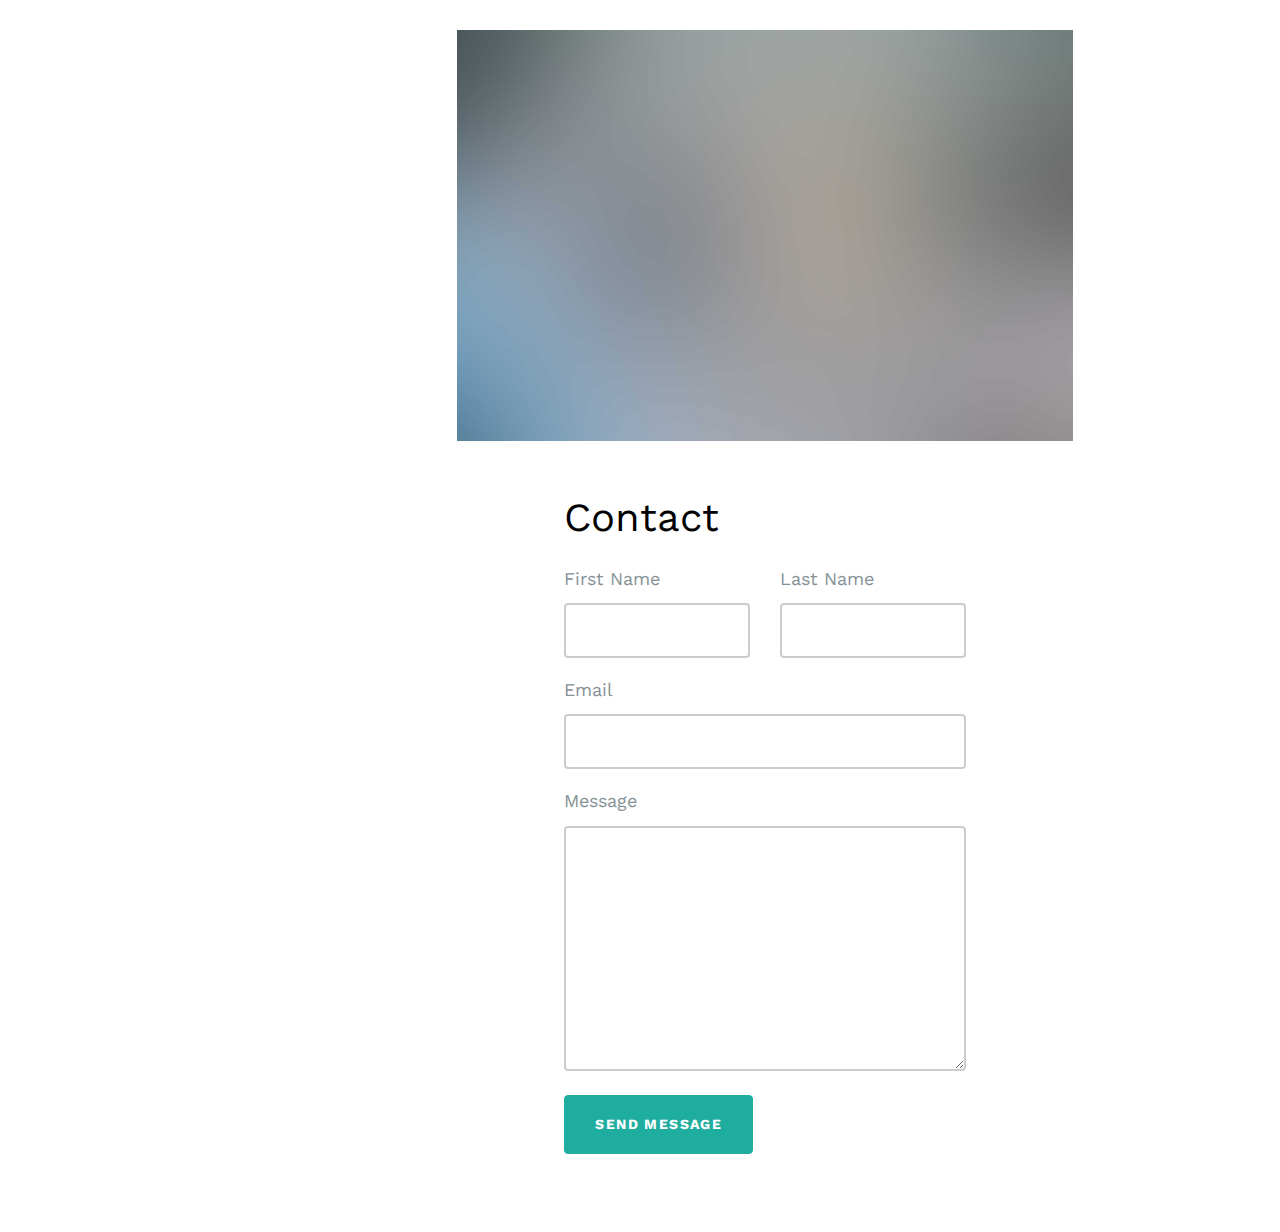
<file: download.html>
<!DOCTYPE html>
<html lang="en">
  <head>
    <title>Aside - Free HTML5 Bootstrap 4 Template by uicookies.com</title>
    <meta charset="utf-8">
    <meta name="viewport" content="width=device-width, initial-scale=1, shrink-to-fit=no">
    <meta name="description" content="Free HTML5 Website Template by uicookies.com" />
    <meta name="keywords" content="free bootstrap 4, free bootstrap 4 template, free website templates, free html5, free template, free website template, html5, css3, mobile first, responsive" />
    <meta name="author" content="uicookies.com" />
    
    <link href="https://fonts.googleapis.com/css?family=Work+Sans" rel="stylesheet">

    <link rel="stylesheet" href="css/bootstrap.min.css">
    <link rel="stylesheet" href="css/open-iconic-bootstrap.min.css">
    
    <link rel="stylesheet" href="css/owl.carousel.min.css">
    <link rel="stylesheet" href="css/owl.theme.default.min.css">

    <link rel="stylesheet" href="css/icomoon.css">
    <link rel="stylesheet" href="css/animate.css">
    <link rel="stylesheet" href="css/style.css">

  </head>
  <body>
    
   <aside class="probootstrap-aside js-probootstrap-aside">
      <a href="#" class="probootstrap-close-menu js-probootstrap-close-menu d-md-none"><span class="oi oi-circle-x"></span></a>
      <div class="probootstrap-site-logo probootstrap-animate" data-animate-effect="fadeInLeft">
        <br>
        <a href="index.html" class="mb-2 d-block probootstrap-logo">Photographer</a>
        <p class="mb-0">Options that we can offer you.</p>
      </div>
      <div class="probootstrap-overflow">
        <nav class="probootstrap-nav">
          <ul>
            <li class="probootstrap-animate" data-animate-effect="fadeInLeft">
              <a href="index.html">
                <span>
                  <span>
                    <svg xmlns="http://www.w3.org/2000/svg" width="28" height="20" viewBox="0 0 24 24" fill="none" stroke="currentColor" stroke-width="2" role="img" aria-label="Home icon">
                      <path d="M3 11l9-8 9 8"/>
                      <path d="M5 11v9h14v-9"/>
                      <rect x="10" y="14" width="4" height="6"/>
                    </svg>
                  </span>
                  <span>
                    Home
                  </span>
                </span>
                
              </a>
            </li>
            <li class="probootstrap-animate" data-animate-effect="fadeInLeft">
              <a href="receive.html">
                <span>
                  <span>
                    <svg xmlns="http://www.w3.org/2000/svg" width="28" height="20" viewBox="0 0 24 24" fill="none" stroke="currentColor" stroke-width="2" role="img" aria-label="Email icon">
                      <rect x="3" y="5" width="18" height="14" rx="2" ry="2"/>
                      <path d="M3 7l9 7 9-7" stroke-linecap="round" stroke-linejoin="round"/>
                    </svg>

                  </span>
                  <span>
                    Receive Pictures
                  </span>
                </span>
              </a>
            </li>
            <li class="probootstrap-animate" data-animate-effect="fadeInLeft">
              <a href="inv_friends.html">
                <span>
                  <span>
                    <svg xmlns="http://www.w3.org/2000/svg" width="28" height="20" viewBox="0 0 24 24" fill="none" stroke="currentColor" stroke-width="2" role="img" aria-label="Detailed smartphone with larger plus sign">
                      <rect x="3" y="2" width="18" height="20" rx="3" ry="3"/>
                      <rect x="9" y="3.5" width="6" height="1" rx="0.5" ry="0.5"/>
                      <line x1="3" y1="6" x2="3" y2="8"/>
                      <line x1="21" y1="8" x2="21" y2="10"/>
                      <circle cx="12" cy="19" r="1"/>
                      <line x1="12" y1="8.5" x2="12" y2="14.5"/>
                      <line x1="8.5" y1="11.5" x2="15.5" y2="11.5"/>
                    </svg>
                  </span>
                  <span>
                    Invite Friends
                  </span>
                </span>
              </a>
            </li>
            <li class="probootstrap-animate" data-animate-effect="fadeInLeft">
              <a href="add_friends.html">
                <span>
                  <span>
                   <svg xmlns="http://www.w3.org/2000/svg" width="28" height="20" viewBox="0 0 24 24" fill="none" stroke="currentColor" stroke-width="2" role="img" aria-label="User with plus icon">
                    <!-- User head -->
                    <circle cx="12" cy="8" r="3"/>
                    
                    <!-- User shoulders/body -->
                    <path d="M6 20c0-3 3-5 6-5s6 2 6 5"/>
                    
                    <!-- Plus sign (shifted farther right) -->
                    <line x1="20" y1="8" x2="20" y2="16"/>
                    <line x1="16" y1="12" x2="24" y2="12"/>
                  </svg>
                  </span>
                  <span>
                    Add Friends
                  </span>
                </span>
              </a>
            </li>
            <li class="probootstrap-animate active" data-animate-effect="fadeInLeft">
              <a href="download.html">
                <span>
                  <span>
                    <svg xmlns="http://www.w3.org/2000/svg" width="28" height="20" viewBox="0 0 24 24" fill="none" stroke="currentColor" stroke-width="2" role="img" aria-label="Download icon">
                      <!-- Arrow pointing down -->
                      <path d="M12 3v12"/>
                      <polyline points="6 11 12 17 18 11"/>
                      <!-- Download bar -->
                      <rect x="5" y="19" width="14" height="2" rx="1"/>
                    </svg>
                  </span>
                  <span>
                    Download Pictures
                  </span>
                </span>
              </a>
            </li>
          </ul>
        </nav>
        <footer class="probootstrap-aside-footer probootstrap-animate" data-animate-effect="fadeInLeft">
          <!-- <ul class="list-unstyled d-flex probootstrap-aside-social">
            <li><a href="#" class="p-2"><span class="icon-twitter"></span></a></li>
            <li><a href="#" class="p-2"><span class="icon-instagram"></span></a></li>
            <li><a href="#" class="p-2"><span class="icon-dribbble"></span></a></li>
          </ul> -->
          <p>&copy; <script>document.write(new Date().getFullYear())</script> Photographer Mission  All Rights Reserved.</p>
        </footer>
      </div>
    </aside>


    <main role="main" class="probootstrap-main js-probootstrap-main">
      <div class="probootstrap-bar">
        <a href="#" class="probootstrap-toggle js-probootstrap-toggle"><span class="oi oi-menu"></span></a>
        <div class="probootstrap-main-site-logo"><a href="index.html">Aside</a></a></div>
      </div>
      <div class="container-fluid">
        <div class="row justify-content-center">
          <div class="col-xl-8 col-lg-12">
            <p class="mb-5"><img src="images/img_bg_1.jpg" alt="Free Bootstrap 4 Template by uicookies.com" class="img-fluid"></p>

            <div class="row">
              <div class="col-xl-8 col-lg-12 mx-auto">
                <h1 class="mb-3">Contact</h1>

                <form action="#" method="post" class="probootstrap-form mb-5">
                  <div class="row">
                    <div class="col-md-6">
                      <div class="form-group">
                        <label for="fname">First Name</label>
                        <input type="text" class="form-control" id="fname" name="fname">
                      </div>
                    </div>
                    <div class="col-md-6">
                      <div class="form-group">
                        <label for="lname">Last Name</label>
                        <input type="text" class="form-control" id="lname" name="lname">
                      </div>
                    </div>
                  </div>
                  <div class="form-group">
                    <label for="email">Email</label>
                    <input type="email" class="form-control" id="email" name="email">
                  </div>
                  <div class="form-group mb-4">
                    <label for="message">Message</label>
                    <textarea cols="30" rows="10" class="form-control" id="message" name="message"></textarea>
                  </div>
                  <div class="form-group">
                    <input type="submit" class="btn btn-primary" id="submit" name="submit" value="Send Message">
                  </div>
                </form>
               
              </div>
            </div>
            
          </div>
        </div>
        <!-- END row -->

        

            
          </div>
        </section>
        <!-- END section -->

      </div>

      <div class="container-fluid d-md-none">
        <div class="row">
          <div class="col-md-12">
            <ul class="list-unstyled d-flex probootstrap-aside-social">
              <li><a href="#" class="p-2"><span class="icon-twitter"></span></a></li>
              <li><a href="#" class="p-2"><span class="icon-instagram"></span></a></li>
              <li><a href="#" class="p-2"><span class="icon-dribbble"></span></a></li>
            </ul>
            <p>&copy; 2017 <a href="https://uicookies.com/" target="_blank">uiCookies:Aside</a>. <br> All Rights Reserved. Designed by <a href="https://uicookies.com/" target="_blank">uicookies.com</a></p>
          </div>
        </div>
      </div>

    </main>

    

    <script src="js/jquery-3.2.1.slim.min.js"></script>
    <script src="js/popper.min.js"></script>
    <script src="js/bootstrap.min.js"></script>
    <script src="js/owl.carousel.min.js"></script>
    <script src="js/jquery.waypoints.min.js"></script>
    <script src="js/imagesloaded.pkgd.min.js"></script>

    <script src="js/main.js"></script>
    
    
  </body>
</html>
</file>
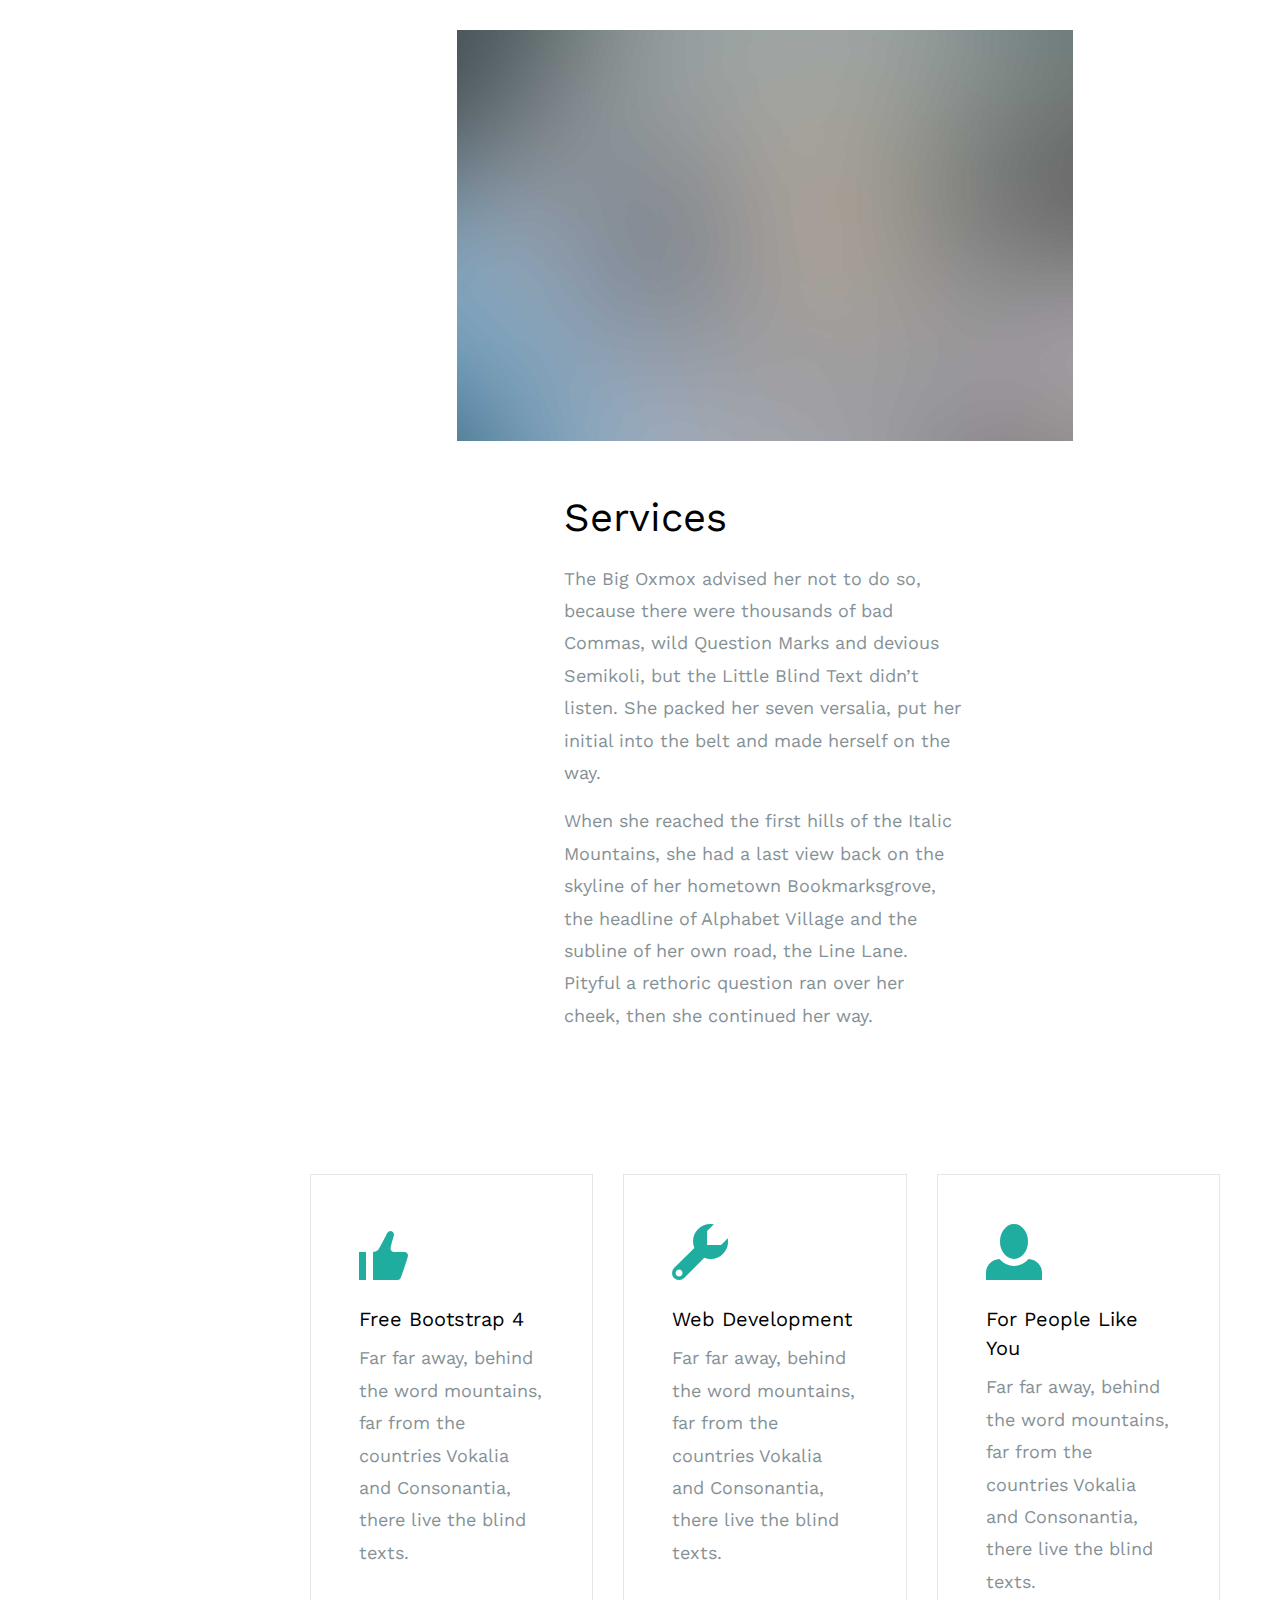
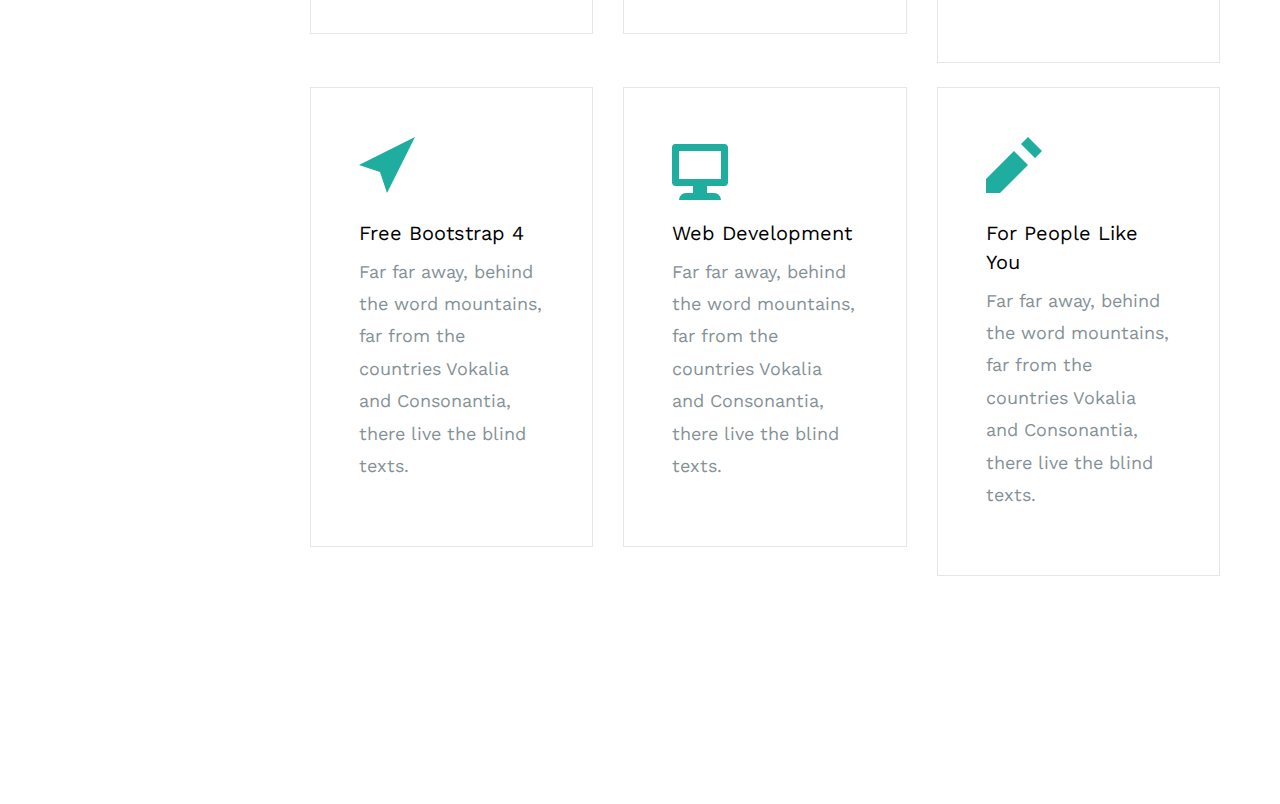
<file: inv_friends.html>
<!DOCTYPE html>
<html lang="en">
  <head>
    <title>Aside - Free HTML5 Bootstrap 4 Template by uicookies.com</title>
    <meta charset="utf-8">
    <meta name="viewport" content="width=device-width, initial-scale=1, shrink-to-fit=no">
    <meta name="description" content="Free HTML5 Website Template by uicookies.com" />
    <meta name="keywords" content="free bootstrap 4, free bootstrap 4 template, free website templates, free html5, free template, free website template, html5, css3, mobile first, responsive" />
    <meta name="author" content="uicookies.com" />
    
    <link href="https://fonts.googleapis.com/css?family=Work+Sans" rel="stylesheet">

    <link rel="stylesheet" href="css/bootstrap.min.css">
    <link rel="stylesheet" href="css/open-iconic-bootstrap.min.css">
    
    <link rel="stylesheet" href="css/owl.carousel.min.css">
    <link rel="stylesheet" href="css/owl.theme.default.min.css">

    <link rel="stylesheet" href="css/icomoon.css">
    <link rel="stylesheet" href="css/animate.css">
    <link rel="stylesheet" href="css/style.css">

  </head>
  <body>
    
    <aside class="probootstrap-aside js-probootstrap-aside">
      <a href="#" class="probootstrap-close-menu js-probootstrap-close-menu d-md-none"><span class="oi oi-circle-x"></span></a>
      <div class="probootstrap-site-logo probootstrap-animate" data-animate-effect="fadeInLeft">
        <br>
        <a href="index.html" class="mb-2 d-block probootstrap-logo">Photographer</a>
        <p class="mb-0">Options that we can offer you.</p>
      </div>
      <div class="probootstrap-overflow">
        <nav class="probootstrap-nav">
          <ul>
            <li class="probootstrap-animate" data-animate-effect="fadeInLeft">
              <a href="index.html">
                <span>
                  <span>
                    <svg xmlns="http://www.w3.org/2000/svg" width="28" height="20" viewBox="0 0 24 24" fill="none" stroke="currentColor" stroke-width="2" role="img" aria-label="Home icon">
                      <path d="M3 11l9-8 9 8"/>
                      <path d="M5 11v9h14v-9"/>
                      <rect x="10" y="14" width="4" height="6"/>
                    </svg>
                  </span>
                  <span>
                    Home
                  </span>
                </span>
                
              </a>
            </li>
            <li class="probootstrap-animate" data-animate-effect="fadeInLeft">
              <a href="receive.html">
                <span>
                  <span>
                    <svg xmlns="http://www.w3.org/2000/svg" width="28" height="20" viewBox="0 0 24 24" fill="none" stroke="currentColor" stroke-width="2" role="img" aria-label="Email icon">
                      <rect x="3" y="5" width="18" height="14" rx="2" ry="2"/>
                      <path d="M3 7l9 7 9-7" stroke-linecap="round" stroke-linejoin="round"/>
                    </svg>

                  </span>
                  <span>
                    Receive Pictures
                  </span>
                </span>
              </a>
            </li>
            <li class="probootstrap-animate active" data-animate-effect="fadeInLeft">
              <a href="inv_friends.html">
                <span>
                  <span>
                    <svg xmlns="http://www.w3.org/2000/svg" width="28" height="20" viewBox="0 0 24 24" fill="none" stroke="currentColor" stroke-width="2" role="img" aria-label="Detailed smartphone with larger plus sign">
                      <rect x="3" y="2" width="18" height="20" rx="3" ry="3"/>
                      <rect x="9" y="3.5" width="6" height="1" rx="0.5" ry="0.5"/>
                      <line x1="3" y1="6" x2="3" y2="8"/>
                      <line x1="21" y1="8" x2="21" y2="10"/>
                      <circle cx="12" cy="19" r="1"/>
                      <line x1="12" y1="8.5" x2="12" y2="14.5"/>
                      <line x1="8.5" y1="11.5" x2="15.5" y2="11.5"/>
                    </svg>
                  </span>
                  <span>
                    Invite Friends
                  </span>
                </span>
              </a>
            </li>
            <li class="probootstrap-animate" data-animate-effect="fadeInLeft">
              <a href="add_friends.html">
                <span>
                  <span>
                   <svg xmlns="http://www.w3.org/2000/svg" width="28" height="20" viewBox="0 0 24 24" fill="none" stroke="currentColor" stroke-width="2" role="img" aria-label="User with plus icon">
                    <!-- User head -->
                    <circle cx="12" cy="8" r="3"/>
                    
                    <!-- User shoulders/body -->
                    <path d="M6 20c0-3 3-5 6-5s6 2 6 5"/>
                    
                    <!-- Plus sign (shifted farther right) -->
                    <line x1="20" y1="8" x2="20" y2="16"/>
                    <line x1="16" y1="12" x2="24" y2="12"/>
                  </svg>
                  </span>
                  <span>
                    Add Friends
                  </span>
                </span>
              </a>
            </li>
            <li class="probootstrap-animate" data-animate-effect="fadeInLeft">
              <a href="download.html">
                <span>
                  <span>
                    <svg xmlns="http://www.w3.org/2000/svg" width="28" height="20" viewBox="0 0 24 24" fill="none" stroke="currentColor" stroke-width="2" role="img" aria-label="Download icon">
                      <!-- Arrow pointing down -->
                      <path d="M12 3v12"/>
                      <polyline points="6 11 12 17 18 11"/>
                      <!-- Download bar -->
                      <rect x="5" y="19" width="14" height="2" rx="1"/>
                    </svg>
                  </span>
                  <span>
                    Download Pictures
                  </span>
                </span>
              </a>
            </li>
          </ul>
        </nav>
        <footer class="probootstrap-aside-footer probootstrap-animate" data-animate-effect="fadeInLeft">
          <!-- <ul class="list-unstyled d-flex probootstrap-aside-social">
            <li><a href="#" class="p-2"><span class="icon-twitter"></span></a></li>
            <li><a href="#" class="p-2"><span class="icon-instagram"></span></a></li>
            <li><a href="#" class="p-2"><span class="icon-dribbble"></span></a></li>
          </ul> -->
          <p>&copy; <script>document.write(new Date().getFullYear())</script> Photographer Mission  All Rights Reserved.</p>
        </footer>
      </div>
    </aside>


    <main role="main" class="probootstrap-main js-probootstrap-main">
      <div class="probootstrap-bar">
        <a href="#" class="probootstrap-toggle js-probootstrap-toggle"><span class="oi oi-menu"></span></a>
        <div class="probootstrap-main-site-logo"><a href="index.html">Aside</a></a></div>
      </div>
      <div class="container-fluid">
        <div class="row justify-content-center">
          <div class="col-xl-8 col-lg-12">
            <p class="mb-5"><img src="images/img_bg_1.jpg" alt="Free Bootstrap 4 Template by uicookies.com" class="img-fluid"></p>

            <div class="row">
              <div class="col-xl-8 col-lg-12 mx-auto">
                <h1 class="mb-3">Services</h1>
               
                <p>The Big Oxmox advised her not to do so, because there were thousands of bad Commas, wild Question Marks and devious Semikoli, but the Little Blind Text didn’t listen. She packed her seven versalia, put her initial into the belt and made herself on the way.</p>

                <p>When she reached the first hills of the Italic Mountains, she had a last view back on the skyline of her hometown Bookmarksgrove, the headline of Alphabet Village and the subline of her own road, the Line Lane. Pityful a rethoric question ran over her cheek, then she continued her way.</p>  
              </div>
            </div>
            
          </div>
        </div>
        <!-- END row -->

        <section class="probootstrap-section">
          <div class="container-fluid">
            <div class="row mb-5">
              
              <div class="col-lg-4 col-md-6">
                <div class="media d-block mb-4 text-left probootstrap-media p-md-5 p-4">
                  <div class="probootstrap-icon mb-3"><span class="oi oi-thumb-up display-4"></span></div>
                  <div class="media-body">
                    <h5 class="mt-0">Free Bootstrap 4</h5>
                    <p>Far far away, behind the word mountains, far from the countries Vokalia and Consonantia, there live the blind texts.</p>
                  </div>
                </div>
              </div>
              <div class="col-lg-4 col-md-6">
                <div class="media d-block mb-4 text-left probootstrap-media p-md-5 p-4">
                  <div class="probootstrap-icon mb-3"><span class="oi oi-wrench display-4"></span></div>
                  <div class="media-body">
                    <h5 class="mt-0">Web Development</h5>
                    <p>Far far away, behind the word mountains, far from the countries Vokalia and Consonantia, there live the blind texts.</p>
                  </div>
                </div>
              </div>
              <div class="col-lg-4 col-md-6">
                <div class="media d-block mb-4 text-left probootstrap-media p-md-5 p-4">
                  <div class="probootstrap-icon mb-3"><span class="oi oi-person display-4"></span></div>
                  <div class="media-body">
                    <h5 class="mt-0">For People Like You</h5>
                    <p>Far far away, behind the word mountains, far from the countries Vokalia and Consonantia, there live the blind texts.</p>
                  </div>
                </div>
              </div>

              <div class="col-lg-4 col-md-6">
                <div class="media d-block mb-4 text-left probootstrap-media p-md-5 p-4">
                  <div class="probootstrap-icon mb-3"><span class="oi oi-location display-4"></span></div>
                  <div class="media-body">
                    <h5 class="mt-0">Free Bootstrap 4</h5>
                    <p>Far far away, behind the word mountains, far from the countries Vokalia and Consonantia, there live the blind texts.</p>
                  </div>
                </div>
              </div>
              <div class="col-lg-4 col-md-6">
                <div class="media d-block mb-4 text-left probootstrap-media p-md-5 p-4">
                  <div class="probootstrap-icon mb-3"><span class="oi oi-monitor display-4"></span></div>
                  <div class="media-body">
                    <h5 class="mt-0">Web Development</h5>
                    <p>Far far away, behind the word mountains, far from the countries Vokalia and Consonantia, there live the blind texts.</p>
                  </div>
                </div>
              </div>
              <div class="col-lg-4 col-md-6">
                <div class="media d-block mb-4 text-left probootstrap-media p-md-5 p-4">
                  <div class="probootstrap-icon mb-3"><span class="oi oi-pencil display-4"></span></div>
                  <div class="media-body">
                    <h5 class="mt-0">For People Like You</h5>
                    <p>Far far away, behind the word mountains, far from the countries Vokalia and Consonantia, there live the blind texts.</p>
                  </div>
                </div>
              </div>
            </div>
            
            

            
          </div>
        </section>
        <!-- END section -->

      </div>

      <div class="container-fluid d-md-none">
        <div class="row">
          <div class="col-md-12">
            <ul class="list-unstyled d-flex probootstrap-aside-social">
              <li><a href="#" class="p-2"><span class="icon-twitter"></span></a></li>
              <li><a href="#" class="p-2"><span class="icon-instagram"></span></a></li>
              <li><a href="#" class="p-2"><span class="icon-dribbble"></span></a></li>
            </ul>
            <p>&copy; 2017 <a href="https://uicookies.com/" target="_blank">uiCookies:Aside</a>. <br> All Rights Reserved. Designed by <a href="https://uicookies.com/" target="_blank">uicookies.com</a></p>
          </div>
        </div>
      </div>

    </main>

    

    <script src="js/jquery-3.2.1.slim.min.js"></script>
    <script src="js/popper.min.js"></script>
    <script src="js/bootstrap.min.js"></script>
    <script src="js/owl.carousel.min.js"></script>
    <script src="js/jquery.waypoints.min.js"></script>
    <script src="js/imagesloaded.pkgd.min.js"></script>

    <script src="js/main.js"></script>
   
    
  </body>
</html>
</file>
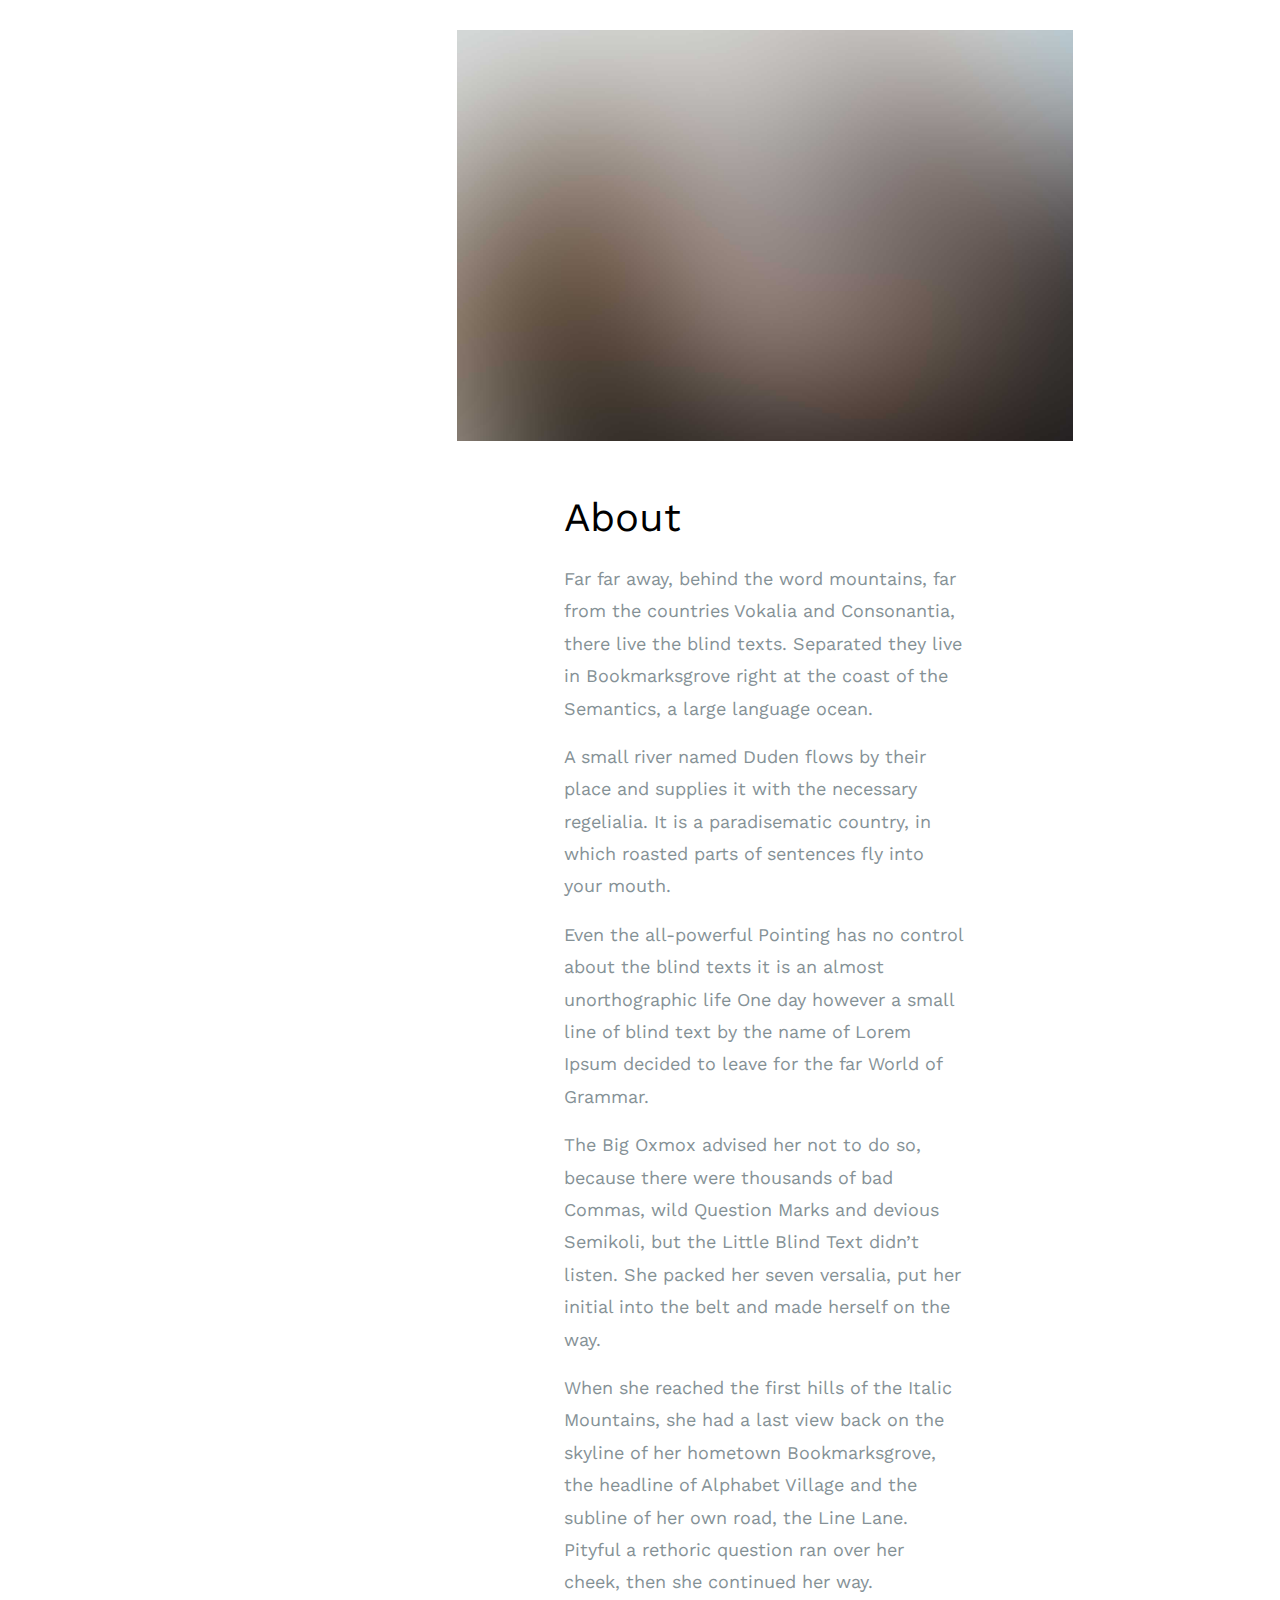
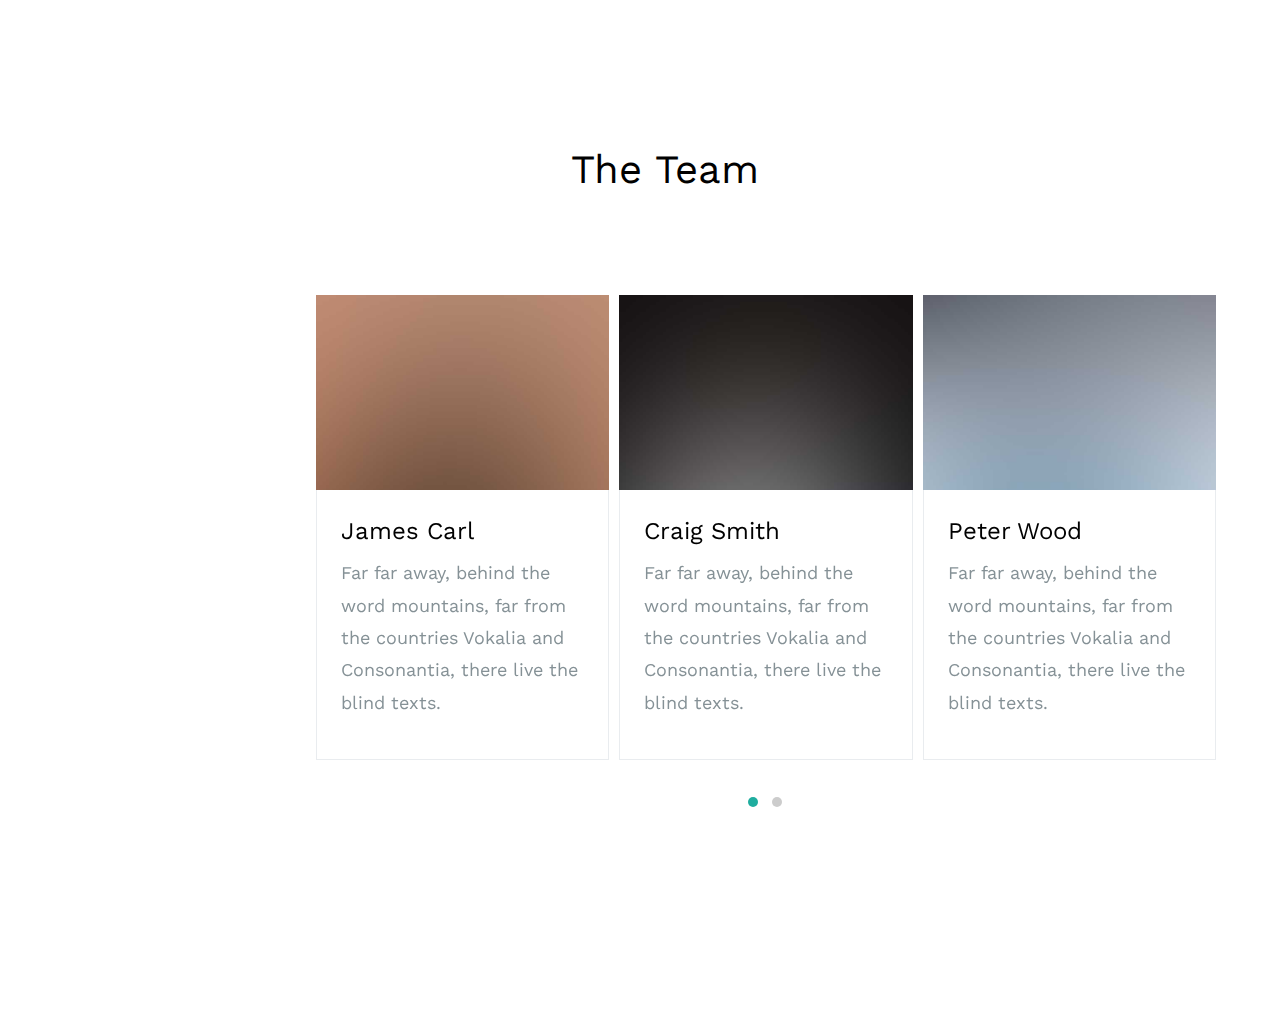
<file: receive.html>
<!DOCTYPE html>
<html lang="en">
  <head>
    <title>Aside - Free HTML5 Bootstrap 4 Template by uicookies.com</title>
    <meta charset="utf-8">
    <meta name="viewport" content="width=device-width, initial-scale=1, shrink-to-fit=no">
    <meta name="description" content="Free HTML5 Website Template by uicookies.com" />
    <meta name="keywords" content="free bootstrap 4, free bootstrap 4 template, free website templates, free html5, free template, free website template, html5, css3, mobile first, responsive" />
    <meta name="author" content="uicookies.com" />
    
    <link href="https://fonts.googleapis.com/css?family=Work+Sans" rel="stylesheet">

    <link rel="stylesheet" href="css/bootstrap.min.css">
    <link rel="stylesheet" href="css/open-iconic-bootstrap.min.css">
    
    <link rel="stylesheet" href="css/owl.carousel.min.css">
    <link rel="stylesheet" href="css/owl.theme.default.min.css">

    <link rel="stylesheet" href="css/icomoon.css">
    <link rel="stylesheet" href="css/animate.css">
    <link rel="stylesheet" href="css/style.css">

  </head>
  <body>
    
    <aside class="probootstrap-aside js-probootstrap-aside">
      <a href="#" class="probootstrap-close-menu js-probootstrap-close-menu d-md-none"><span class="oi oi-circle-x"></span></a>
      <div class="probootstrap-site-logo probootstrap-animate" data-animate-effect="fadeInLeft">
        <br>
        <a href="index.html" class="mb-2 d-block probootstrap-logo">Photographer</a>
        <p class="mb-0">Options that we can offer you.</p>
      </div>
      <div class="probootstrap-overflow">
        <nav class="probootstrap-nav">
          <ul>
            <li class="probootstrap-animate" data-animate-effect="fadeInLeft">
              <a href="index.html">
                <span>
                  <span>
                    <svg xmlns="http://www.w3.org/2000/svg" width="28" height="20" viewBox="0 0 24 24" fill="none" stroke="currentColor" stroke-width="2" role="img" aria-label="Home icon">
                      <path d="M3 11l9-8 9 8"/>
                      <path d="M5 11v9h14v-9"/>
                      <rect x="10" y="14" width="4" height="6"/>
                    </svg>
                  </span>
                  <span>
                    Home
                  </span>
                </span>
                
              </a>
            </li>
            <li class="probootstrap-animate active" data-animate-effect="fadeInLeft">
              <a href="receive.html">
                <span>
                  <span>
                    <svg xmlns="http://www.w3.org/2000/svg" width="28" height="20" viewBox="0 0 24 24" fill="none" stroke="currentColor" stroke-width="2" role="img" aria-label="Email icon">
                      <rect x="3" y="5" width="18" height="14" rx="2" ry="2"/>
                      <path d="M3 7l9 7 9-7" stroke-linecap="round" stroke-linejoin="round"/>
                    </svg>

                  </span>
                  <span>
                    Receive Pictures
                  </span>
                </span>
              </a>
            </li>
            <li class="probootstrap-animate" data-animate-effect="fadeInLeft">
              <a href="inv_friends.html">
                <span>
                  <span>
                    <svg xmlns="http://www.w3.org/2000/svg" width="28" height="20" viewBox="0 0 24 24" fill="none" stroke="currentColor" stroke-width="2" role="img" aria-label="Detailed smartphone with larger plus sign">
                      <rect x="3" y="2" width="18" height="20" rx="3" ry="3"/>
                      <rect x="9" y="3.5" width="6" height="1" rx="0.5" ry="0.5"/>
                      <line x1="3" y1="6" x2="3" y2="8"/>
                      <line x1="21" y1="8" x2="21" y2="10"/>
                      <circle cx="12" cy="19" r="1"/>
                      <line x1="12" y1="8.5" x2="12" y2="14.5"/>
                      <line x1="8.5" y1="11.5" x2="15.5" y2="11.5"/>
                    </svg>
                  </span>
                  <span>
                    Invite Friends
                  </span>
                </span>
              </a>
            </li>
            <li class="probootstrap-animate" data-animate-effect="fadeInLeft">
              <a href="add_friends.html">
                <span>
                  <span>
                   <svg xmlns="http://www.w3.org/2000/svg" width="28" height="20" viewBox="0 0 24 24" fill="none" stroke="currentColor" stroke-width="2" role="img" aria-label="User with plus icon">
                    <!-- User head -->
                    <circle cx="12" cy="8" r="3"/>
                    
                    <!-- User shoulders/body -->
                    <path d="M6 20c0-3 3-5 6-5s6 2 6 5"/>
                    
                    <!-- Plus sign (shifted farther right) -->
                    <line x1="20" y1="8" x2="20" y2="16"/>
                    <line x1="16" y1="12" x2="24" y2="12"/>
                  </svg>
                  </span>
                  <span>
                    Add Friends
                  </span>
                </span>
              </a>
            </li>
            <li class="probootstrap-animate" data-animate-effect="fadeInLeft">
              <a href="download.html">
                <span>
                  <span>
                    <svg xmlns="http://www.w3.org/2000/svg" width="28" height="20" viewBox="0 0 24 24" fill="none" stroke="currentColor" stroke-width="2" role="img" aria-label="Download icon">
                      <!-- Arrow pointing down -->
                      <path d="M12 3v12"/>
                      <polyline points="6 11 12 17 18 11"/>
                      <!-- Download bar -->
                      <rect x="5" y="19" width="14" height="2" rx="1"/>
                    </svg>
                  </span>
                  <span>
                    Download Pictures
                  </span>
                </span>
              </a>
            </li>
          </ul>
        </nav>
        <footer class="probootstrap-aside-footer probootstrap-animate" data-animate-effect="fadeInLeft">
          <!-- <ul class="list-unstyled d-flex probootstrap-aside-social">
            <li><a href="#" class="p-2"><span class="icon-twitter"></span></a></li>
            <li><a href="#" class="p-2"><span class="icon-instagram"></span></a></li>
            <li><a href="#" class="p-2"><span class="icon-dribbble"></span></a></li>
          </ul> -->
          <p>&copy; <script>document.write(new Date().getFullYear())</script> Photographer Mission  All Rights Reserved.</p>
        </footer>
      </div>
    </aside>


    <main role="main" class="probootstrap-main js-probootstrap-main">
      <div class="probootstrap-bar">
        <a href="#" class="probootstrap-toggle js-probootstrap-toggle"><span class="oi oi-menu"></span></a>
        <div class="probootstrap-main-site-logo"><a href="index.html">Aside</a></a></div>
      </div>
      <div class="container-fluid">
        <div class="row justify-content-center">
          <div class="col-xl-8 col-lg-12">
            <p class="mb-5"><img src="images/img_bg_2.jpg" alt="Free Bootstrap 4 Template by uicookies.com" class="img-fluid"></p>

            <div class="row">
              <div class="col-xl-8 col-lg-12 mx-auto">
                <h1 class="mb-3">About</h1>
                <p>Far far away, behind the word mountains, far from the countries Vokalia and Consonantia, there live the blind texts. Separated they live in Bookmarksgrove right at the coast of the Semantics, a large language ocean.</p>

                <p>A small river named Duden flows by their place and supplies it with the necessary regelialia. It is a paradisematic country, in which roasted parts of sentences fly into your mouth.</p>

                <p>Even the all-powerful Pointing has no control about the blind texts it is an almost unorthographic life One day however a small line of blind text by the name of Lorem Ipsum decided to leave for the far World of Grammar.</p>

                <p>The Big Oxmox advised her not to do so, because there were thousands of bad Commas, wild Question Marks and devious Semikoli, but the Little Blind Text didn’t listen. She packed her seven versalia, put her initial into the belt and made herself on the way.</p>

                <p>When she reached the first hills of the Italic Mountains, she had a last view back on the skyline of her hometown Bookmarksgrove, the headline of Alphabet Village and the subline of her own road, the Line Lane. Pityful a rethoric question ran over her cheek, then she continued her way.</p>  
              </div>
            </div>
            
          </div>
        </div>
        <!-- END row -->

        <section class="probootstrap-section">
          <div class="container-fluid">
            <div class="row mb-5 justify-content-center">
              <div class="col-md-8">
                <div class="row">
                  <div class="col-md-8 mx-auto">
                    <h2 class="h1 mb-5 mt-0">The Team</h2>    
                  </div>
                </div>
                
              </div>
            </div>
            <div class="row mb-5">
              <div class="col-md-12">
                <div class="owl-carousel probootstrap-owl">
                  <div class="item">
                    <img src="images/person_1.jpg" class="img-fluid" alt="Free Template by uicookies.com">
                    <div class="p-4 border border-top-0">
                      <h4>James Carl</h4>
                      <p>Far far away, behind the word mountains, far from the countries Vokalia and Consonantia, there live the blind texts.</p>
                    </div>
                  </div>
                  <div class="item">
                    <img src="images/person_2.jpg" class="img-fluid" alt="Free Template by uicookies.com">
                    <div class="p-4 border border-top-0">
                      <h4>Craig Smith</h4>
                      <p>Far far away, behind the word mountains, far from the countries Vokalia and Consonantia, there live the blind texts.</p>
                    </div>
                  </div>
                  <div class="item">
                    <img src="images/person_3.jpg" class="img-fluid" alt="Free Template by uicookies.com">
                    <div class="p-4 border border-top-0">
                      <h4>Peter Wood</h4>
                      <p>Far far away, behind the word mountains, far from the countries Vokalia and Consonantia, there live the blind texts.</p>
                    </div>
                  </div>
                  <div class="item">
                    <img src="images/person_1.jpg" class="img-fluid" alt="Free Template by uicookies.com">
                    <div class="p-4 border border-top-0">
                      <h4>James Carl</h4>
                      <p>Far far away, behind the word mountains, far from the countries Vokalia and Consonantia, there live the blind texts.</p>
                    </div>
                  </div>
                  <div class="item">
                    <img src="images/person_2.jpg" class="img-fluid" alt="Free Template by uicookies.com">
                    <div class="p-4 border border-top-0">
                      <h4>Craig Smith</h4>
                      <p>Far far away, behind the word mountains, far from the countries Vokalia and Consonantia, there live the blind texts.</p>
                    </div>
                  </div>
                </div>
              </div>
            </div>
            

            
          </div>
        </section>
        <!-- END section -->

      </div>

      <div class="container-fluid d-md-none">
        <div class="row">
          <div class="col-md-12">
            <ul class="list-unstyled d-flex probootstrap-aside-social">
              <li><a href="#" class="p-2"><span class="icon-twitter"></span></a></li>
              <li><a href="#" class="p-2"><span class="icon-instagram"></span></a></li>
              <li><a href="#" class="p-2"><span class="icon-dribbble"></span></a></li>
            </ul>
            <p>&copy; 2017 <a href="https://uicookies.com/" target="_blank">uiCookies:Aside</a>. <br> All Rights Reserved. Designed by <a href="https://uicookies.com/" target="_blank">uicookies.com</a></p>
          </div>
        </div>
      </div>

    </main>

    

    <script src="js/jquery-3.2.1.slim.min.js"></script>
    <script src="js/popper.min.js"></script>
    <script src="js/bootstrap.min.js"></script>
    <script src="js/owl.carousel.min.js"></script>
    <script src="js/jquery.waypoints.min.js"></script>
    <script src="js/imagesloaded.pkgd.min.js"></script>

    <script src="js/main.js"></script>
    
    
  </body>
</html>
</file>
<file: css/icomoon.css>
@font-face {
  font-family: 'icomoon';
  src:  url('../fonts/icomoon/icomoon.eot?lir4dr');
  src:  url('../fonts/icomoon/icomoon.eot?lir4dr#iefix') format('embedded-opentype'),
    url('../fonts/icomoon/icomoon.ttf?lir4dr') format('truetype'),
    url('../fonts/icomoon/icomoon.woff?lir4dr') format('woff'),
    url('../fonts/icomoon/icomoon.svg?lir4dr#icomoon') format('svg');
  font-weight: normal;
  font-style: normal;
}

[class^="icon-"], [class*=" icon-"] {
  /* use !important to prevent issues with browser extensions that change fonts */
  font-family: 'icomoon' !important;
  speak: none;
  font-style: normal;
  font-weight: normal;
  font-variant: normal;
  text-transform: none;
  line-height: 1;

  /* Better Font Rendering =========== */
  -webkit-font-smoothing: antialiased;
  -moz-osx-font-smoothing: grayscale;
}

.icon-add-to-list:before {
  content: "\e900";
}
.icon-arrow-bold-down:before {
  content: "\e901";
}
.icon-arrow-bold-left:before {
  content: "\e902";
}
.icon-arrow-bold-right:before {
  content: "\e903";
}
.icon-arrow-bold-up:before {
  content: "\e904";
}
.icon-arrow-down:before {
  content: "\e905";
}
.icon-arrow-left:before {
  content: "\e906";
}
.icon-arrow-long-down:before {
  content: "\e907";
}
.icon-arrow-long-left:before {
  content: "\e908";
}
.icon-arrow-long-right:before {
  content: "\e909";
}
.icon-arrow-long-up:before {
  content: "\e90a";
}
.icon-arrow-right:before {
  content: "\e90b";
}
.icon-arrow-up:before {
  content: "\e90c";
}
.icon-arrow-with-circle-down:before {
  content: "\e90d";
}
.icon-arrow-with-circle-left:before {
  content: "\e90e";
}
.icon-arrow-with-circle-right:before {
  content: "\e90f";
}
.icon-arrow-with-circle-up:before {
  content: "\e910";
}
.icon-bug:before {
  content: "\e911";
}
.icon-chevron-down:before {
  content: "\e912";
}
.icon-chevron-left:before {
  content: "\e913";
}
.icon-chevron-right:before {
  content: "\e914";
}
.icon-chevron-small-down:before {
  content: "\e915";
}
.icon-chevron-small-left:before {
  content: "\e916";
}
.icon-chevron-small-right:before {
  content: "\e917";
}
.icon-chevron-small-up:before {
  content: "\e918";
}
.icon-chevron-thin-down:before {
  content: "\e919";
}
.icon-chevron-thin-left:before {
  content: "\e91a";
}
.icon-chevron-thin-right:before {
  content: "\e91b";
}
.icon-chevron-thin-up:before {
  content: "\e91c";
}
.icon-chevron-up:before {
  content: "\e91d";
}
.icon-chevron-with-circle-down:before {
  content: "\e91e";
}
.icon-chevron-with-circle-left:before {
  content: "\e91f";
}
.icon-chevron-with-circle-right:before {
  content: "\e920";
}
.icon-chevron-with-circle-up:before {
  content: "\e921";
}
.icon-classic-computer:before {
  content: "\e922";
}
.icon-controller-fast-backward:before {
  content: "\e923";
}
.icon-creative-commons-attribution:before {
  content: "\e924";
}
.icon-creative-commons-noderivs:before {
  content: "\e925";
}
.icon-creative-commons-noncommercial-eu:before {
  content: "\e926";
}
.icon-creative-commons-noncommercial-us:before {
  content: "\e927";
}
.icon-creative-commons-public-domain:before {
  content: "\e928";
}
.icon-creative-commons-remix:before {
  content: "\e929";
}
.icon-creative-commons-share:before {
  content: "\e92a";
}
.icon-creative-commons-sharealike:before {
  content: "\e92b";
}
.icon-creative-commons:before {
  content: "\e92c";
}
.icon-crop:before {
  content: "\e92d";
}
.icon-document-landscape:before {
  content: "\e92e";
}
.icon-dot-single:before {
  content: "\e92f";
}
.icon-dots-three-horizontal:before {
  content: "\e930";
}
.icon-dots-three-vertical:before {
  content: "\e931";
}
.icon-dots-two-horizontal:before {
  content: "\e932";
}
.icon-dots-two-vertical:before {
  content: "\e933";
}
.icon-eye-with-line:before {
  content: "\e934";
}
.icon-fingerprint:before {
  content: "\e935";
}
.icon-flower:before {
  content: "\e936";
}
.icon-merge:before {
  content: "\e937";
}
.icon-mouse-pointer:before {
  content: "\e938";
}
.icon-newsletter:before {
  content: "\e939";
}
.icon-notifications-off:before {
  content: "\e93a";
}
.icon-remove-user:before {
  content: "\e93b";
}
.icon-select-arrows:before {
  content: "\e93c";
}
.icon-tablet-mobile-combo:before {
  content: "\e93d";
}
.icon-triangle-down:before {
  content: "\e93e";
}
.icon-triangle-left:before {
  content: "\e93f";
}
.icon-triangle-right:before {
  content: "\e940";
}
.icon-triangle-up:before {
  content: "\e941";
}
.icon-video-camera:before {
  content: "\e942";
}
.icon-warning:before {
  content: "\e943";
}
.icon-add-user:before {
  content: "\e944";
}
.icon-address:before {
  content: "\e945";
}
.icon-adjust:before {
  content: "\e946";
}
.icon-air:before {
  content: "\e947";
}
.icon-aircraft-landing:before {
  content: "\e948";
}
.icon-aircraft-take-off:before {
  content: "\e949";
}
.icon-aircraft:before {
  content: "\e94a";
}
.icon-align-bottom:before {
  content: "\e94b";
}
.icon-align-horizontal-middle:before {
  content: "\e94c";
}
.icon-align-left:before {
  content: "\e94d";
}
.icon-align-right:before {
  content: "\e94e";
}
.icon-align-top:before {
  content: "\e94f";
}
.icon-align-vertical-middle:before {
  content: "\e950";
}
.icon-archive:before {
  content: "\e951";
}
.icon-area-graph:before {
  content: "\e952";
}
.icon-attachment:before {
  content: "\e953";
}
.icon-awareness-ribbon:before {
  content: "\e954";
}
.icon-back-in-time:before {
  content: "\e955";
}
.icon-back:before {
  content: "\e956";
}
.icon-bar-graph:before {
  content: "\e957";
}
.icon-battery:before {
  content: "\e958";
}
.icon-beamed-note:before {
  content: "\e959";
}
.icon-bell:before {
  content: "\e95a";
}
.icon-blackboard:before {
  content: "\e95b";
}
.icon-block:before {
  content: "\e95c";
}
.icon-book:before {
  content: "\e95d";
}
.icon-bookmark:before {
  content: "\e95e";
}
.icon-bookmarks:before {
  content: "\e95f";
}
.icon-bowl:before {
  content: "\e960";
}
.icon-box:before {
  content: "\e961";
}
.icon-briefcase:before {
  content: "\e962";
}
.icon-browser:before {
  content: "\e963";
}
.icon-brush:before {
  content: "\e964";
}
.icon-bucket:before {
  content: "\e965";
}
.icon-cake:before {
  content: "\e966";
}
.icon-calculator:before {
  content: "\e967";
}
.icon-calendar:before {
  content: "\e968";
}
.icon-camera:before {
  content: "\e969";
}
.icon-ccw:before {
  content: "\e96a";
}
.icon-chat:before {
  content: "\e96b";
}
.icon-check:before {
  content: "\e96c";
}
.icon-circle-with-cross:before {
  content: "\e96d";
}
.icon-circle-with-minus:before {
  content: "\e96e";
}
.icon-circle-with-plus:before {
  content: "\e96f";
}
.icon-circle:before {
  content: "\e970";
}
.icon-circular-graph:before {
  content: "\e971";
}
.icon-clapperboard:before {
  content: "\e972";
}
.icon-clipboard:before {
  content: "\e973";
}
.icon-clock:before {
  content: "\e974";
}
.icon-cloud:before {
  content: "\e975";
}
.icon-code:before {
  content: "\e976";
}
.icon-cog:before {
  content: "\e977";
}
.icon-colours:before {
  content: "\e978";
}
.icon-compass:before {
  content: "\e979";
}
.icon-controller-fast-forward:before {
  content: "\e97a";
}
.icon-controller-jump-to-start:before {
  content: "\e97b";
}
.icon-controller-next:before {
  content: "\e97c";
}
.icon-controller-paus:before {
  content: "\e97d";
}
.icon-controller-play:before {
  content: "\e97e";
}
.icon-controller-record:before {
  content: "\e97f";
}
.icon-controller-stop:before {
  content: "\e980";
}
.icon-controller-volume:before {
  content: "\e981";
}
.icon-copy:before {
  content: "\e982";
}
.icon-credit-card:before {
  content: "\e983";
}
.icon-credit:before {
  content: "\e984";
}
.icon-cross:before {
  content: "\e985";
}
.icon-cup:before {
  content: "\e986";
}
.icon-cw:before {
  content: "\e987";
}
.icon-cycle:before {
  content: "\e988";
}
.icon-database:before {
  content: "\e989";
}
.icon-dial-pad:before {
  content: "\e98a";
}
.icon-direction:before {
  content: "\e98b";
}
.icon-document:before {
  content: "\e98c";
}
.icon-documents:before {
  content: "\e98d";
}
.icon-download:before {
  content: "\e98e";
}
.icon-drink:before {
  content: "\e98f";
}
.icon-drive:before {
  content: "\e990";
}
.icon-drop:before {
  content: "\e991";
}
.icon-edit:before {
  content: "\e992";
}
.icon-email:before {
  content: "\e993";
}
.icon-emoji-flirt:before {
  content: "\e994";
}
.icon-emoji-happy:before {
  content: "\e995";
}
.icon-emoji-neutral:before {
  content: "\e996";
}
.icon-emoji-sad:before {
  content: "\e997";
}
.icon-erase:before {
  content: "\e998";
}
.icon-eraser:before {
  content: "\e999";
}
.icon-export:before {
  content: "\e99a";
}
.icon-eye:before {
  content: "\e99b";
}
.icon-feather:before {
  content: "\e99c";
}
.icon-flag:before {
  content: "\e99d";
}
.icon-flash:before {
  content: "\e99e";
}
.icon-flashlight:before {
  content: "\e99f";
}
.icon-flat-brush:before {
  content: "\e9a0";
}
.icon-flow-branch:before {
  content: "\e9a1";
}
.icon-flow-cascade:before {
  content: "\e9a2";
}
.icon-flow-line:before {
  content: "\e9a3";
}
.icon-flow-parallel:before {
  content: "\e9a4";
}
.icon-flow-tree:before {
  content: "\e9a5";
}
.icon-folder-images:before {
  content: "\e9a6";
}
.icon-folder-music:before {
  content: "\e9a7";
}
.icon-folder-video:before {
  content: "\e9a8";
}
.icon-folder:before {
  content: "\e9a9";
}
.icon-forward:before {
  content: "\e9aa";
}
.icon-funnel:before {
  content: "\e9ab";
}
.icon-game-controller:before {
  content: "\e9ac";
}
.icon-gauge:before {
  content: "\e9ad";
}
.icon-globe:before {
  content: "\e9ae";
}
.icon-graduation-cap:before {
  content: "\e9af";
}
.icon-grid:before {
  content: "\e9b0";
}
.icon-hair-cross:before {
  content: "\e9b1";
}
.icon-hand:before {
  content: "\e9b2";
}
.icon-heart-outlined:before {
  content: "\e9b3";
}
.icon-heart:before {
  content: "\e9b4";
}
.icon-help-with-circle:before {
  content: "\e9b5";
}
.icon-help:before {
  content: "\e9b6";
}
.icon-home:before {
  content: "\e9b7";
}
.icon-hour-glass:before {
  content: "\e9b8";
}
.icon-image-inverted:before {
  content: "\e9b9";
}
.icon-image:before {
  content: "\e9ba";
}
.icon-images:before {
  content: "\e9bb";
}
.icon-inbox:before {
  content: "\e9bc";
}
.icon-infinity:before {
  content: "\e9bd";
}
.icon-info-with-circle:before {
  content: "\e9be";
}
.icon-info:before {
  content: "\e9bf";
}
.icon-install:before {
  content: "\e9c0";
}
.icon-key:before {
  content: "\e9c1";
}
.icon-keyboard:before {
  content: "\e9c2";
}
.icon-lab-flask:before {
  content: "\e9c3";
}
.icon-landline:before {
  content: "\e9c4";
}
.icon-language:before {
  content: "\e9c5";
}
.icon-laptop:before {
  content: "\e9c6";
}
.icon-layers:before {
  content: "\e9c7";
}
.icon-leaf:before {
  content: "\e9c8";
}
.icon-level-down:before {
  content: "\e9c9";
}
.icon-level-up:before {
  content: "\e9ca";
}
.icon-lifebuoy:before {
  content: "\e9cb";
}
.icon-light-bulb:before {
  content: "\e9cc";
}
.icon-light-down:before {
  content: "\e9cd";
}
.icon-light-up:before {
  content: "\e9ce";
}
.icon-line-graph:before {
  content: "\e9cf";
}
.icon-link:before {
  content: "\e9d0";
}
.icon-list:before {
  content: "\e9d1";
}
.icon-location-pin:before {
  content: "\e9d2";
}
.icon-location:before {
  content: "\e9d3";
}
.icon-lock-open:before {
  content: "\e9d4";
}
.icon-lock:before {
  content: "\e9d5";
}
.icon-log-out:before {
  content: "\e9d6";
}
.icon-login:before {
  content: "\e9d7";
}
.icon-loop:before {
  content: "\e9d8";
}
.icon-magnet:before {
  content: "\e9d9";
}
.icon-magnifying-glass:before {
  content: "\e9da";
}
.icon-mail:before {
  content: "\e9db";
}
.icon-man:before {
  content: "\e9dc";
}
.icon-map:before {
  content: "\e9dd";
}
.icon-mask:before {
  content: "\e9de";
}
.icon-medal:before {
  content: "\e9df";
}
.icon-megaphone:before {
  content: "\e9e0";
}
.icon-menu:before {
  content: "\e9e1";
}
.icon-message:before {
  content: "\e9e2";
}
.icon-mic:before {
  content: "\e9e3";
}
.icon-minus:before {
  content: "\e9e4";
}
.icon-mobile:before {
  content: "\e9e5";
}
.icon-modern-mic:before {
  content: "\e9e6";
}
.icon-moon:before {
  content: "\e9e7";
}
.icon-mouse:before {
  content: "\e9e8";
}
.icon-music:before {
  content: "\e9e9";
}
.icon-network:before {
  content: "\e9ea";
}
.icon-new-message:before {
  content: "\e9eb";
}
.icon-new:before {
  content: "\e9ec";
}
.icon-news:before {
  content: "\e9ed";
}
.icon-note:before {
  content: "\e9ee";
}
.icon-notification:before {
  content: "\e9ef";
}
.icon-old-mobile:before {
  content: "\e9f0";
}
.icon-old-phone:before {
  content: "\e9f1";
}
.icon-open-book:before {
  content: "\e9f2";
}
.icon-palette:before {
  content: "\e9f3";
}
.icon-paper-plane:before {
  content: "\e9f4";
}
.icon-pencil:before {
  content: "\e9f5";
}
.icon-phone:before {
  content: "\e9f6";
}
.icon-pie-chart:before {
  content: "\e9f7";
}
.icon-pin:before {
  content: "\e9f8";
}
.icon-plus:before {
  content: "\e9f9";
}
.icon-popup:before {
  content: "\e9fa";
}
.icon-power-plug:before {
  content: "\e9fb";
}
.icon-price-ribbon:before {
  content: "\e9fc";
}
.icon-price-tag:before {
  content: "\e9fd";
}
.icon-print:before {
  content: "\e9fe";
}
.icon-progress-empty:before {
  content: "\e9ff";
}
.icon-progress-full:before {
  content: "\ea00";
}
.icon-progress-one:before {
  content: "\ea01";
}
.icon-progress-two:before {
  content: "\ea02";
}
.icon-publish:before {
  content: "\ea03";
}
.icon-quote:before {
  content: "\ea04";
}
.icon-radio:before {
  content: "\ea05";
}
.icon-reply-all:before {
  content: "\ea06";
}
.icon-reply:before {
  content: "\ea07";
}
.icon-resize-100%:before {
  content: "\ea08";
}
.icon-resize-full-screen:before {
  content: "\ea09";
}
.icon-retweet:before {
  content: "\ea0a";
}
.icon-rocket:before {
  content: "\ea0b";
}
.icon-round-brush:before {
  content: "\ea0c";
}
.icon-rss:before {
  content: "\ea0d";
}
.icon-ruler:before {
  content: "\ea0e";
}
.icon-save:before {
  content: "\ea0f";
}
.icon-scissors:before {
  content: "\ea10";
}
.icon-share-alternative:before {
  content: "\ea11";
}
.icon-share:before {
  content: "\ea12";
}
.icon-shareable:before {
  content: "\ea13";
}
.icon-shield:before {
  content: "\ea14";
}
.icon-shop:before {
  content: "\ea15";
}
.icon-shopping-bag:before {
  content: "\ea16";
}
.icon-shopping-basket:before {
  content: "\ea17";
}
.icon-shopping-cart:before {
  content: "\ea18";
}
.icon-shuffle:before {
  content: "\ea19";
}
.icon-signal:before {
  content: "\ea1a";
}
.icon-sound-mix:before {
  content: "\ea1b";
}
.icon-sound-mute:before {
  content: "\ea1c";
}
.icon-sound:before {
  content: "\ea1d";
}
.icon-sports-club:before {
  content: "\ea1e";
}
.icon-spreadsheet:before {
  content: "\ea1f";
}
.icon-squared-cross:before {
  content: "\ea20";
}
.icon-squared-minus:before {
  content: "\ea21";
}
.icon-squared-plus:before {
  content: "\ea22";
}
.icon-star-outlined:before {
  content: "\ea23";
}
.icon-star:before {
  content: "\ea24";
}
.icon-stopwatch:before {
  content: "\ea25";
}
.icon-suitcase:before {
  content: "\ea26";
}
.icon-swap:before {
  content: "\ea27";
}
.icon-sweden:before {
  content: "\ea28";
}
.icon-switch:before {
  content: "\ea29";
}
.icon-tablet:before {
  content: "\ea2a";
}
.icon-tag:before {
  content: "\ea2b";
}
.icon-text-document-inverted:before {
  content: "\ea2c";
}
.icon-text-document:before {
  content: "\ea2d";
}
.icon-text:before {
  content: "\ea2e";
}
.icon-thermometer:before {
  content: "\ea2f";
}
.icon-thumbs-down:before {
  content: "\ea30";
}
.icon-thumbs-up:before {
  content: "\ea31";
}
.icon-thunder-cloud:before {
  content: "\ea32";
}
.icon-ticket:before {
  content: "\ea33";
}
.icon-time-slot:before {
  content: "\ea34";
}
.icon-tools:before {
  content: "\ea35";
}
.icon-traffic-cone:before {
  content: "\ea36";
}
.icon-trash:before {
  content: "\ea37";
}
.icon-tree:before {
  content: "\ea38";
}
.icon-trophy:before {
  content: "\ea39";
}
.icon-tv:before {
  content: "\ea3a";
}
.icon-typing:before {
  content: "\ea3b";
}
.icon-uninstall:before {
  content: "\ea3c";
}
.icon-unread:before {
  content: "\ea3d";
}
.icon-untag:before {
  content: "\ea3e";
}
.icon-upload-to-cloud:before {
  content: "\ea3f";
}
.icon-upload:before {
  content: "\ea40";
}
.icon-user:before {
  content: "\ea41";
}
.icon-users:before {
  content: "\ea42";
}
.icon-v-card:before {
  content: "\ea43";
}
.icon-video:before {
  content: "\ea44";
}
.icon-vinyl:before {
  content: "\ea45";
}
.icon-voicemail:before {
  content: "\ea46";
}
.icon-wallet:before {
  content: "\ea47";
}
.icon-water:before {
  content: "\ea48";
}
.icon-instagram-with-circle:before {
  content: "\ea49";
}
.icon-instagram:before {
  content: "\ea4a";
}
.icon-px-with-circle:before {
  content: "\ea4b";
}
.icon-px:before {
  content: "\ea4c";
}
.icon-app-store:before {
  content: "\ea4d";
}
.icon-baidu:before {
  content: "\ea4e";
}
.icon-basecamp:before {
  content: "\ea4f";
}
.icon-behance:before {
  content: "\ea50";
}
.icon-creative-cloud:before {
  content: "\ea51";
}
.icon-dribbble-with-circle:before {
  content: "\ea52";
}
.icon-dribbble:before {
  content: "\ea53";
}
.icon-dropbox:before {
  content: "\ea54";
}
.icon-evernote:before {
  content: "\ea55";
}
.icon-facebook-with-circle:before {
  content: "\ea56";
}
.icon-facebook:before {
  content: "\ea57";
}
.icon-flattr:before {
  content: "\ea58";
}
.icon-flickr-with-circle:before {
  content: "\ea59";
}
.icon-flickr:before {
  content: "\ea5a";
}
.icon-foursquare:before {
  content: "\ea5b";
}
.icon-github-with-circle:before {
  content: "\ea5c";
}
.icon-github:before {
  content: "\ea5d";
}
.icon-google-drive:before {
  content: "\ea5e";
}
.icon-google-hangouts:before {
  content: "\ea5f";
}
.icon-google-play:before {
  content: "\ea60";
}
.icon-google+-with-circle:before {
  content: "\ea61";
}
.icon-google+:before {
  content: "\ea62";
}
.icon-grooveshark:before {
  content: "\ea63";
}
.icon-houzz:before {
  content: "\ea64";
}
.icon-icloud:before {
  content: "\ea65";
}
.icon-lastfm-with-circle:before {
  content: "\ea66";
}
.icon-lastfm:before {
  content: "\ea67";
}
.icon-linkedin-with-circle:before {
  content: "\ea68";
}
.icon-linkedin:before {
  content: "\ea69";
}
.icon-mail-with-circle:before {
  content: "\ea6a";
}
.icon-medium-with-circle:before {
  content: "\ea6b";
}
.icon-medium:before {
  content: "\ea6c";
}
.icon-mixi:before {
  content: "\ea6d";
}
.icon-onedrive:before {
  content: "\ea6e";
}
.icon-paypal:before {
  content: "\ea6f";
}
.icon-picasa:before {
  content: "\ea70";
}
.icon-pinterest-with-circle:before {
  content: "\ea71";
}
.icon-pinterest:before {
  content: "\ea72";
}
.icon-qq-with-circle:before {
  content: "\ea73";
}
.icon-qq:before {
  content: "\ea74";
}
.icon-raft-with-circle:before {
  content: "\ea75";
}
.icon-raft:before {
  content: "\ea76";
}
.icon-rainbow:before {
  content: "\ea77";
}
.icon-rdio-with-circle:before {
  content: "\ea78";
}
.icon-rdio:before {
  content: "\ea79";
}
.icon-renren:before {
  content: "\ea7a";
}
.icon-scribd:before {
  content: "\ea7b";
}
.icon-sina-weibo:before {
  content: "\ea7c";
}
.icon-skype-with-circle:before {
  content: "\ea7d";
}
.icon-skype:before {
  content: "\ea7e";
}
.icon-slideshare:before {
  content: "\ea7f";
}
.icon-smashing:before {
  content: "\ea80";
}
.icon-soundcloud:before {
  content: "\ea81";
}
.icon-spotify-with-circle:before {
  content: "\ea82";
}
.icon-spotify:before {
  content: "\ea83";
}
.icon-stumbleupon-with-circle:before {
  content: "\ea84";
}
.icon-stumbleupon:before {
  content: "\ea85";
}
.icon-swarm:before {
  content: "\ea86";
}
.icon-tripadvisor:before {
  content: "\ea87";
}
.icon-tumblr-with-circle:before {
  content: "\ea88";
}
.icon-tumblr:before {
  content: "\ea89";
}
.icon-twitter-with-circle:before {
  content: "\ea8a";
}
.icon-twitter:before {
  content: "\ea8b";
}
.icon-vimeo-with-circle:before {
  content: "\ea8c";
}
.icon-vimeo:before {
  content: "\ea8d";
}
.icon-vine-with-circle:before {
  content: "\ea8e";
}
.icon-vine:before {
  content: "\ea8f";
}
.icon-vk-alternitive:before {
  content: "\ea90";
}
.icon-vk-with-circle:before {
  content: "\ea91";
}
.icon-vk:before {
  content: "\ea92";
}
.icon-windows-store:before {
  content: "\ea93";
}
.icon-xing-with-circle:before {
  content: "\ea94";
}
.icon-xing:before {
  content: "\ea95";
}
.icon-yelp:before {
  content: "\ea96";
}
.icon-youko-with-circle:before {
  content: "\ea97";
}
.icon-youko:before {
  content: "\ea98";
}
.icon-youtube-with-circle:before {
  content: "\ea99";
}
.icon-youtube:before {
  content: "\ea9a";
}
</file>
<file: css/style.css>
html {
  overflow-x: hidden; }

body {
  font-family: "Work Sans", sans-serif;
  line-height: 1.8;
  font-size: 18px;
  background: #fff;
  color: #859196; }

a {
  -webkit-transition: .3s all ease;
  -o-transition: .3s all ease;
  transition: .3s all ease;
  color: #1FAD9F; }
  a:hover {
    text-decoration: none;
    color: #1FAD9F; }

h1, h2, h3, h4, h5,
.h1, .h2, .h3, .h4, .h5 {
  line-height: 1.45;
  font-weight: normal;
  color: #000; }

.text-primary {
  color: #1FAD9F !important; }









/* .probootstrap-aside {
  height: 100vh;
  width: 250px;
  position: fixed;
  top: 0;
  float: left;
  min-height: 500px;
  overflow-y: scroll;
  -webkit-transition: .3s all ease;
  -o-transition: .3s all ease;
  transition: .3s all ease;
  background: #fff;
  z-index: 10;
  font-size: 16px;
  line-height: 1.5; }
  @media screen and (max-width: 768px) {
    .probootstrap-aside {
      -webkit-transform: translateX(-250px);
      -ms-transform: translateX(-250px);
      transform: translateX(-250px);
      padding-top: 40px; } }
  .probootstrap-aside.active {
    -webkit-transform: translateX(0px);
    -ms-transform: translateX(0px);
    transform: translateX(0px); }
  .probootstrap-aside .probootstrap-close-menu {
    position: absolute;
    right: 15px;
    color: #000;
    font-size: 14px;
    top: 20px;
    z-index: 20;
    text-transform: uppercase; }
    .probootstrap-aside .probootstrap-close-menu span {
      position: relative;
      font-size: 16px;
      top: 2px; }
  .probootstrap-aside .probootstrap-site-logo {
    padding: 30px 30px 30px 30px;
    position: relative; }
    .probootstrap-aside .probootstrap-site-logo .probootstrap-logo {
      font-size: 20px;
      text-decoration: none;
      color: #000;
      color: #1FAD9F;
      text-transform: uppercase;
      letter-spacing: .05em; }
  .probootstrap-aside .probootstrap-nav {
    padding-left: 30px; }
    .probootstrap-aside .probootstrap-nav ul {
      padding: 0;
      margin: 0; }
      .probootstrap-aside .probootstrap-nav ul li {
        padding: 0;
        margin: 0 0 10px 0;
        display: block;
        list-style: none;
        float: left;
        width: 100%; }
        .probootstrap-aside .probootstrap-nav ul li a {
          color: #000;
          padding: 3px 0;
          display: block;
          float: left;
          position: relative; }
          .probootstrap-aside .probootstrap-nav ul li a:after {
            content: "";
            position: absolute;
            bottom: 0;
            width: 0;
            left: 0;
            height: 2px;
            background: #1FAD9F;
            -webkit-transition: .3s width ease-out;
            -o-transition: .3s width ease-out;
            transition: .3s width ease-out; }
          .probootstrap-aside .probootstrap-nav ul li a:hover:after {
            width: 30px; }
        .probootstrap-aside .probootstrap-nav ul li.active a:after {
          width: 100%; }
  .probootstrap-aside .probootstrap-overflow {
    height: 500px; }
  .probootstrap-aside .probootstrap-aside-footer {
    font-size: 14px;
    padding-left: 30px;
    position: absolute;
    bottom: 20px; } */










   .probootstrap-aside {
  height: 100vh;
  width: 250px;
  position: fixed;
  top: 0;
  right: 0; /* stick to right side (mobile by default) */
  min-height: 500px;
  overflow-y: auto;
  -webkit-transition: transform .3s ease;
  -o-transition: transform .3s ease;
  transition: transform .3s ease;
  background: #fff;
  z-index: 1050;
  font-size: 16px;
  line-height: 1.5;
  transform: translateX(100%); /* hidden by default (offcanvas on right) */
}

.probootstrap-aside.active {
  -webkit-transform: translateX(0);
  -ms-transform: translateX(0);
  transform: translateX(0); /* slide in */
}

.probootstrap-aside .probootstrap-close-menu {
  position: absolute;
  right: 15px;
  color: #000;
  font-size: 14px;
  top: 20px;
  z-index: 20;
  text-transform: uppercase;
}
.probootstrap-aside .probootstrap-close-menu span {
  position: relative;
  font-size: 16px;
  top: 2px;
}

.probootstrap-aside .probootstrap-site-logo {
  padding: 30px;
  position: relative;
}
.probootstrap-aside .probootstrap-site-logo .probootstrap-logo {
  font-size: 20px;
  text-decoration: none;
  color: #1FAD9F;
  text-transform: uppercase;
  letter-spacing: .05em;
}

.probootstrap-aside .probootstrap-nav {
  padding-left: 30px;
}
.probootstrap-aside .probootstrap-nav ul {
  padding: 0;
  margin: 0;
}
.probootstrap-aside .probootstrap-nav ul li {
  padding: 0;
  margin: 0 0 10px 0;
  display: block;
  list-style: none;
  width: 100%;
}
.probootstrap-aside .probootstrap-nav ul li a {
  color: #000;
  padding: 3px 0;
  display: block;
  position: relative;
}
.probootstrap-aside .probootstrap-nav ul li a:after {
  content: "";
  position: absolute;
  bottom: 0;
  width: 0;
  left: 0;
  height: 2px;
  background: #1FAD9F;
  -webkit-transition: .3s width ease-out;
  -o-transition: .3s width ease-out;
  transition: .3s width ease-out;
}
.probootstrap-aside .probootstrap-nav ul li a:hover:after {
  width: 30px;
}
.probootstrap-aside .probootstrap-nav ul li.active a:after {
  width: 100%;
}

.probootstrap-aside .probootstrap-overflow {
  height: 500px;
}
.probootstrap-aside .probootstrap-aside-footer {
  font-size: 14px;
  padding-left: 30px;
  position: absolute;
  bottom: 20px;
}

.probootstrap-aside-social li {
  display: inline-block;
}
.probootstrap-aside-social a {
  display: inline-block;
  color: #666666;
  font-size: 20px;
}
.probootstrap-aside-social a:hover {
  color: #1FAD9F;
}

/* Optional: Overlay behind the aside */
.probootstrap-overlay {
  position: fixed;
  top: 0;
  left: 0;
  right: 0;
  bottom: 0;
  background: rgba(0,0,0,0.5);
  z-index: 1040;
  display: none;
}
.probootstrap-overlay.active {
  display: block;
}

/* ===== Tablet/Desktop Reset (>=768px) ===== */
@media (min-width: 768px) {
  .probootstrap-aside {
    left: 0;         /* back to left side */
    right: auto;     /* reset right */
    transform: none; /* always visible */
    -webkit-transform: none;
    -ms-transform: none;
  }

  .probootstrap-overlay {
    display: none !important; /* disable overlay on desktop */
  }
}









.probootstrap-aside-social li {
  display: inline-block; }

.probootstrap-aside-social a {
  display: inline-block;
  color: #666666;
  font-size: 20px; }
  .probootstrap-aside-social a:hover {
    color: #1FAD9F; }

.probootstrap-main {
  width: calc(100% - 250px);
  float: right;
  padding: 30px;
  position: relative; }
  .probootstrap-main:before {
    background: rgba(0, 0, 0, 0.5);
    content: '';
    position: absolute;
    top: 0;
    left: 0;
    right: 0;
    bottom: 0;
    z-index: 6;
    visibility: hidden;
    opacity: 0;
    -webkit-transition: .6s all ease;
    -o-transition: .6s all ease;
    transition: .6s all ease; }
  .probootstrap-main.mobile-open:before {
    visibility: visible;
    opacity: 1; }
  .probootstrap-main .probootstrap-bar {
    position: fixed;
    top: 0;
    padding: 20px 0;
    z-index: 5;
    background: #fff;
    width: calc(100% - 250px);
    -webkit-transform: translateY(-100%);
    -ms-transform: translateY(-100%);
    transform: translateY(-100%); }
    @media screen and (max-width: 768px) {
      .probootstrap-main .probootstrap-bar {
        width: 100%;
        left: 0;
        right: 0;
        -webkit-transform: translateY(0%);
        -ms-transform: translateY(0%);
        transform: translateY(0%); } }
    .probootstrap-main .probootstrap-bar .probootstrap-toggle {
      position: absolute;
      left: 15px;
      font-size: 20px;
      color: #000;
      z-index: 2;
      top: 50%;
      -webkit-transform: translateY(-50%);
      -ms-transform: translateY(-50%);
      transform: translateY(-50%); }
    .probootstrap-main .probootstrap-bar .probootstrap-main-site-logo {
      margin: 0 auto;
      /* width: 100px; */
      text-align: center;
      position: relative; 
    }
      .probootstrap-main .probootstrap-bar .probootstrap-main-site-logo a {
        font-size: 20px;
        text-decoration: none;
        color: #000;
        text-transform: uppercase;
        letter-spacing: .05em; }
  @media screen and (max-width: 768px) {
    .probootstrap-main {
      width: 100%;
      padding: 30px 15px; } }
  @media screen and (max-width: 1140px) {
    .probootstrap-main .card-columns {
      -webkit-columns: 3;
      -moz-columns: 3;
      columns: 3; } }
  @media screen and (max-width: 960px) {
    .probootstrap-main .card-columns {
      -webkit-columns: 2;
      -moz-columns: 2;
      columns: 2; } }
  @media screen and (max-width: 768px) {
    .probootstrap-main .card-columns {
      -webkit-columns: 2;
      -moz-columns: 2;
      columns: 2; } }
  @media screen and (max-width: 576px) {
    .probootstrap-main .card-columns {
      -webkit-columns: 1;
      -moz-columns: 1;
      columns: 1; } }
  .probootstrap-main .card-columns .card {
    background: #e6e6e6;
    border: none;
    border-radius: 0px !important;
    margin-bottom: 20px;
    -webkit-transform: scale(1);
    -ms-transform: scale(1);
    transform: scale(1);
    -webkit-transition: .2s all ease;
    -o-transition: .2s all ease;
    transition: .2s all ease;
    position: relative;
    opacity: 0;
    visibility: hidden; }
    .probootstrap-main .card-columns .card.img-loaded {
      opacity: 1;
      visibility: visible; }
    .probootstrap-main .card-columns .card a {
      position: relative;
      display: block; }
      .probootstrap-main .card-columns .card a:before {
        z-index: 1;
        content: "";
        background: rgba(255, 255, 255, 0.7);
        position: absolute;
        top: 0px;
        left: 0px;
        right: 0px;
        bottom: 0px;
        visibility: hidden;
        opacity: 0;
        -webkit-transition: .3s all ease;
        -o-transition: .3s all ease;
        transition: .3s all ease; }
      .probootstrap-main .card-columns .card a .card-img-top {
        border-top-left-radius: 0px !important;
        border-top-right-radius: 0px !important; }
    .probootstrap-main .card-columns .card:hover, .probootstrap-main .card-columns .card:focus {
      -webkit-transform: scale(0.96);
      -ms-transform: scale(0.96);
      transform: scale(0.96); }
      .probootstrap-main .card-columns .card:hover a:before, .probootstrap-main .card-columns .card:focus a:before {
        top: 10px;
        left: 10px;
        right: 10px;
        bottom: 10px;
        visibility: visible;
        opacity: 1; }

.bg-image, .probootstrap-cover {
  background-size: cover;
  background-repeat: no-repeat; }

.probootstrap-cover {
  background-position: center center; }
  .probootstrap-cover .probootstrap-heading {
    font-size: 45px;
    line-height: 1.34;
    color: #fff; }
    @media screen and (max-width: 768px) {
      .probootstrap-cover .probootstrap-heading {
        font-size: 37px;
        line-height: 1.3; } }
  .probootstrap-cover .probootstrap-subheading, .probootstrap-cover p {
    color: rgba(255, 255, 255, 0.5); }
  @media screen and (max-width: 768px) {
    .probootstrap-cover .btn {
      width: 100% !important;
      border: 1px solid red; } }
  .probootstrap-cover a {
    position: relative;
    color: #fff; }
    .probootstrap-cover a:before {
      position: absolute;
      bottom: 0;
      left: 0;
      right: 0;
      background: #1FAD9F;
      height: 2px;
      content: " "; }
  .probootstrap-cover.overlay {
    position: relative; }
    .probootstrap-cover.overlay:before {
      content: "";
      background: rgba(0, 0, 0, 0.6);
      position: absolute;
      top: 0;
      left: 0;
      bottom: 0;
      right: 0; }

.btn {
  border-radius: 4px;
  padding: 20px 30px;
  font-size: 14px;
  letter-spacing: .1em;
  text-transform: uppercase;
  font-weight: bold;
  cursor: pointer; }
  .btn:before {
    display: none; }
  .btn:hover, .btn:active, .btn:focus {
    outline: none;
    -webkit-box-shadow: none;
    box-shadow: none; }
  .btn.btn-primary {
    background: #1FAD9F;
    border-color: #1FAD9F;
    color: #fff; }
    .btn.btn-primary:hover, .btn.btn-primary:focus, .btn.btn-primary:active {
      border-color: #178277;
      background: #178277; }
  .btn.btn-outline-white {
    border-color: rgba(255, 255, 255, 0.2);
    background: none; }
    .btn.btn-outline-white:hover, .btn.btn-outline-white:focus, .btn.btn-outline-white:active {
      background: #fff;
      border-color: #fff;
      color: #000; }

.form-control {
  border: 2px solid rgba(0, 0, 0, 0.2);
  height: 55px;
  background: none !important;
  color: #000 !important;
  font-size: 18px; }
  .form-control:focus, .form-control:active {
    border: 2px solid #000; }

textarea {
  height: inherit !important; }

.probootstrap-vh-100 {
  height: 100vh; }
  @media screen and (max-width: 960px) {
    .probootstrap-vh-100 {
      height: inherit;
      padding-top: 5em;
      padding-bottom: 5em; } }

.probootstrap-vh-75 {
  height: 75vh; }
  @media screen and (max-width: 960px) {
    .probootstrap-vh-75 {
      height: inherit;
      padding-top: 5em;
      padding-bottom: 5em; } }

.bg-primary {
  background: #1FAD9F !important; }

.probootstrap-section,
.probootstrap-footer {
  padding: 7em 0; }
  .probootstrap-section .probootstrap-heading,
  .probootstrap-footer .probootstrap-heading {
    font-size: 40px;
    line-height: 1.5; }
    @media screen and (max-width: 768px) {
      .probootstrap-section .probootstrap-heading,
      .probootstrap-footer .probootstrap-heading {
        font-size: 30px; } }

.probootstrap-bg-dark {
  background: #263135; }

.probootstrap-footer {
  font-size: 16px; }
  .probootstrap-footer .probootstrap-footer-logo {
    text-transform: uppercase;
    letter-spacing: .1em; }
  .probootstrap-footer .probootstrap-footer-widget h2 {
    font-weight: normal; }
  .probootstrap-footer p {
    color: rgba(255, 255, 255, 0.3); }
  .probootstrap-footer.probootstrap-bg-dark {
    background: #222b2f; }
  .probootstrap-footer a {
    color: rgba(255, 255, 255, 0.3); }
    .probootstrap-footer a:hover {
      color: #1FAD9F; }
  .probootstrap-footer .probootstrap-heading {
    font-size: 24px; }
  .probootstrap-footer .probootstrap-heading-2 {
    font-size: 14px;
    font-weight: bold;
    letter-spacing: .05em;
    text-transform: uppercase;
    color: rgba(255, 255, 255, 0.6); }

.probootstrap-footer-social li {
  list-style: none;
  margin: 0 10px 10px 0;
  display: inline-block; }
  .probootstrap-footer-social li a {
    height: 60px;
    width: 60px;
    display: block;
    float: left;
    background: rgba(255, 255, 255, 0.05);
    border-radius: 50%;
    position: relative; }
    .probootstrap-footer-social li a span {
      position: absolute;
      font-size: 26px;
      top: 50%;
      left: 50%;
      -webkit-transform: translate(-50%, -50%);
      -ms-transform: translate(-50%, -50%);
      transform: translate(-50%, -50%); }

.footer-small-nav > li {
  display: inline-block; }
  .footer-small-nav > li a {
    margin: 0 10px 10px 0; }
    .footer-small-nav > li a:hover, .footer-small-nav > li a:focus {
      color: #1FAD9F; }

.media .probootstrap-icon {
  width: 100px; }
  .media .probootstrap-icon span {
    color: #1FAD9F; }

.probootstrap-media {
  border: 1px solid #e6e6e6; }
  .probootstrap-media.text-center .probootstrap-icon {
    margin: 0 auto; }

.probootstrap-overflow-hidden {
  overflow: hidden; }

.padding-top-bottom {
  padding-top: 120px;
  padding-bottom: 120px; }

.probootstrap-owl {
  position: relative;
  z-index: 1; }
  .probootstrap-owl .owl-nav {
    position: absolute;
    top: 50%;
    margin-top: -50px;
    z-index: 10;
    left: 0;
    right: 0;
    opacity: 0;
    visibility: hidden;
    -webkit-transition: .3s all ease;
    -o-transition: .3s all ease;
    transition: .3s all ease; }
    .probootstrap-owl .owl-nav .owl-prev,
    .probootstrap-owl .owl-nav .owl-next {
      position: absolute;
      font-size: 30px;
      background: #1FAD9F;
      color: #fff;
      padding: 10px;
      line-height: 0; }
    .probootstrap-owl .owl-nav .owl-prev {
      left: 0; }
    .probootstrap-owl .owl-nav .owl-next {
      right: 0; }
  .probootstrap-owl .owl-dots {
    position: relative;
    text-align: center;
    margin-top: 30px; }
    .probootstrap-owl .owl-dots .owl-dot {
      display: inline-block;
      zoom: 1; }
      .probootstrap-owl .owl-dots .owl-dot span {
        width: 10px;
        height: 10px;
        background: #ccc;
        border-radius: 50%;
        display: inline-block;
        margin: 5px 7px; }
      .probootstrap-owl .owl-dots .owl-dot.active span {
        background: #1FAD9F; }
  .probootstrap-owl:hover .owl-nav {
    visibility: visible;
    opacity: 1; }

.probootstrap-animate {
  opacity: 0;
  visibility: hidden; }

#probootstrap-loader {
  position: fixed;
  width: 96px;
  height: 96px;
  left: 50%;
  top: 50%;
  -webkit-transform: translate(-50%, -50%);
  -ms-transform: translate(-50%, -50%);
  transform: translate(-50%, -50%);
  background-color: rgba(255, 255, 255, 0.9);
  -webkit-box-shadow: 0px 24px 64px rgba(0, 0, 0, 0.24);
  box-shadow: 0px 24px 64px rgba(0, 0, 0, 0.24);
  border-radius: 16px;
  opacity: 0;
  visibility: hidden;
  -webkit-transition: opacity .2s ease-out, visibility 0s linear .2s;
  -o-transition: opacity .2s ease-out, visibility 0s linear .2s;
  transition: opacity .2s ease-out, visibility 0s linear .2s;
  z-index: 1000; }

#probootstrap-loader.fullscreen {
  padding: 0;
  left: 0;
  top: 0;
  width: 100%;
  height: 100%;
  -webkit-transform: none;
  -ms-transform: none;
  transform: none;
  background-color: #fff;
  border-radius: 0;
  -webkit-box-shadow: none;
  box-shadow: none; }

#probootstrap-loader.show {
  -webkit-transition: opacity .4s ease-out, visibility 0s linear 0s;
  -o-transition: opacity .4s ease-out, visibility 0s linear 0s;
  transition: opacity .4s ease-out, visibility 0s linear 0s;
  visibility: visible;
  opacity: 1; }

#probootstrap-loader .circular {
  -webkit-animation: loader-rotate 2s linear infinite;
  animation: loader-rotate 2s linear infinite;
  position: absolute;
  left: calc(50% - 24px);
  top: calc(50% - 24px);
  display: block;
  -webkit-transform: rotate(0deg);
  -ms-transform: rotate(0deg);
  transform: rotate(0deg); }

#probootstrap-loader .path {
  stroke-dasharray: 1, 200;
  stroke-dashoffset: 0;
  -webkit-animation: loader-dash 1.5s ease-in-out infinite;
  animation: loader-dash 1.5s ease-in-out infinite;
  stroke-linecap: round; }

@-webkit-keyframes loader-rotate {
  100% {
    -webkit-transform: rotate(360deg);
    transform: rotate(360deg); } }

@keyframes loader-rotate {
  100% {
    -webkit-transform: rotate(360deg);
    transform: rotate(360deg); } }

@-webkit-keyframes loader-dash {
  0% {
    stroke-dasharray: 1, 200;
    stroke-dashoffset: 0; }
  50% {
    stroke-dasharray: 89, 200;
    stroke-dashoffset: -35px; }
  100% {
    stroke-dasharray: 89, 200;
    stroke-dashoffset: -136px; } }

@keyframes loader-dash {
  0% {
    stroke-dasharray: 1, 200;
    stroke-dashoffset: 0; }
  50% {
    stroke-dasharray: 89, 200;
    stroke-dashoffset: -35px; }
  100% {
    stroke-dasharray: 89, 200;
    stroke-dashoffset: -136px; } }



.custom_font_a{
  font-size: 13px;
}
</file>
